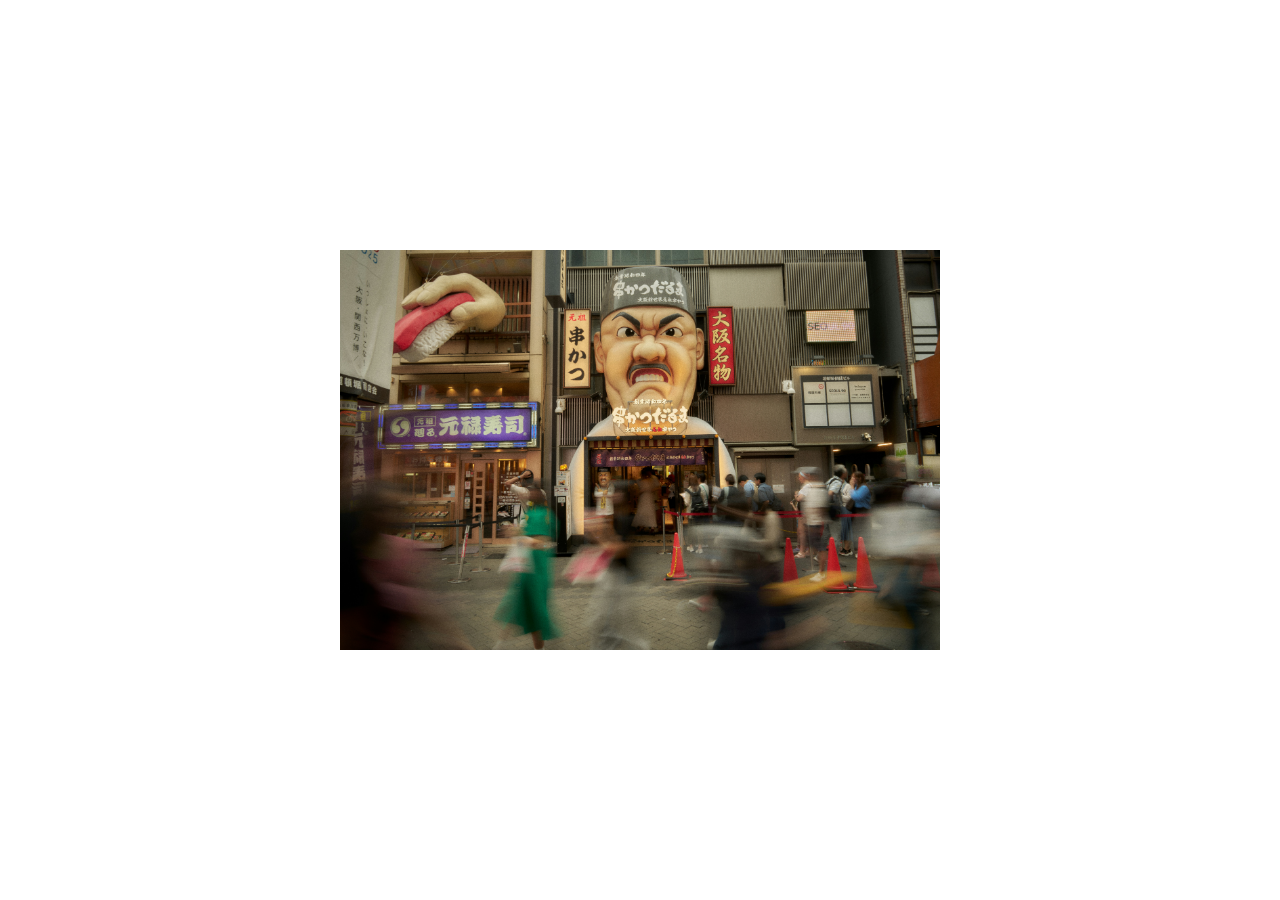
<file: Ejercicio 1/index.html>
<!DOCTYPE html>
<html lang="en">
<head>
    <meta charset="UTF-8">
    <meta name="viewport" content="width=device-width, initial-scale=1.0">
    <link rel="stylesheet" href="./assets/styles.css">
    <title>Ejercicio 1</title>
</head>
<body>
    <div class="contenedor">
        <img src="./assets/img/imagen1.jpg" id="imagenMuestra" alt="img1">
    </div>
    <script src="./main.js"></script>
</body>
</html>
</file>
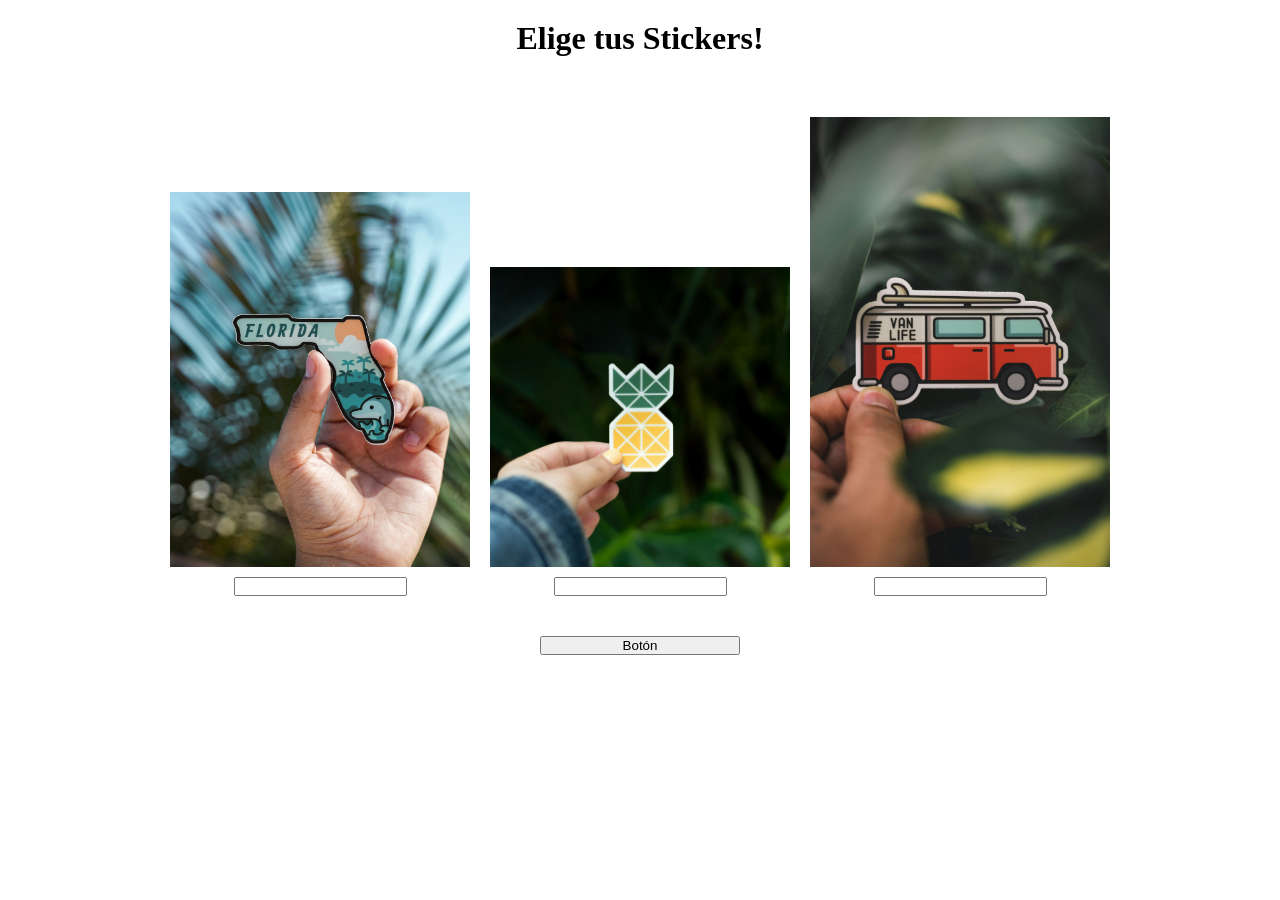
<file: Ejercicio 2/index.html>
<!DOCTYPE html>
<html lang="en">
<head>
    <meta charset="UTF-8">
    <meta name="viewport" content="width=device-width, initial-scale=1.0">
    <link rel="stylesheet" href="./assets/styles.css">
    <title>Ejercicio 2</title>
</head>
<body>
    <div class="contenedor_principal">
        <div class="contenedor_titulo">
        <h1>Elige tus Stickers!</h1>
        </div>
        <div class="contenedor_stickers">
            <div class="card">
            <img src="./assets/img/florida.jpg" alt="florida">
            <input type="text" id="primera_variable">
            </div>
            <div class="card">
            <img src="./assets/img/piña.jpg" alt="piña">
            <input type="text" id="segunda_variable">
            </div>
            <div class="card">
            <img src="./assets/img/van.jpg" alt="van">
            <input type="text" id="tercera_variable">
            </div>
        </div>
        <span id="texto_resultado"></span>
        <button class="btn_validar">Botón</button>
    </div>
    <script src="./main.js"></script>
</body>
</html>
</file>
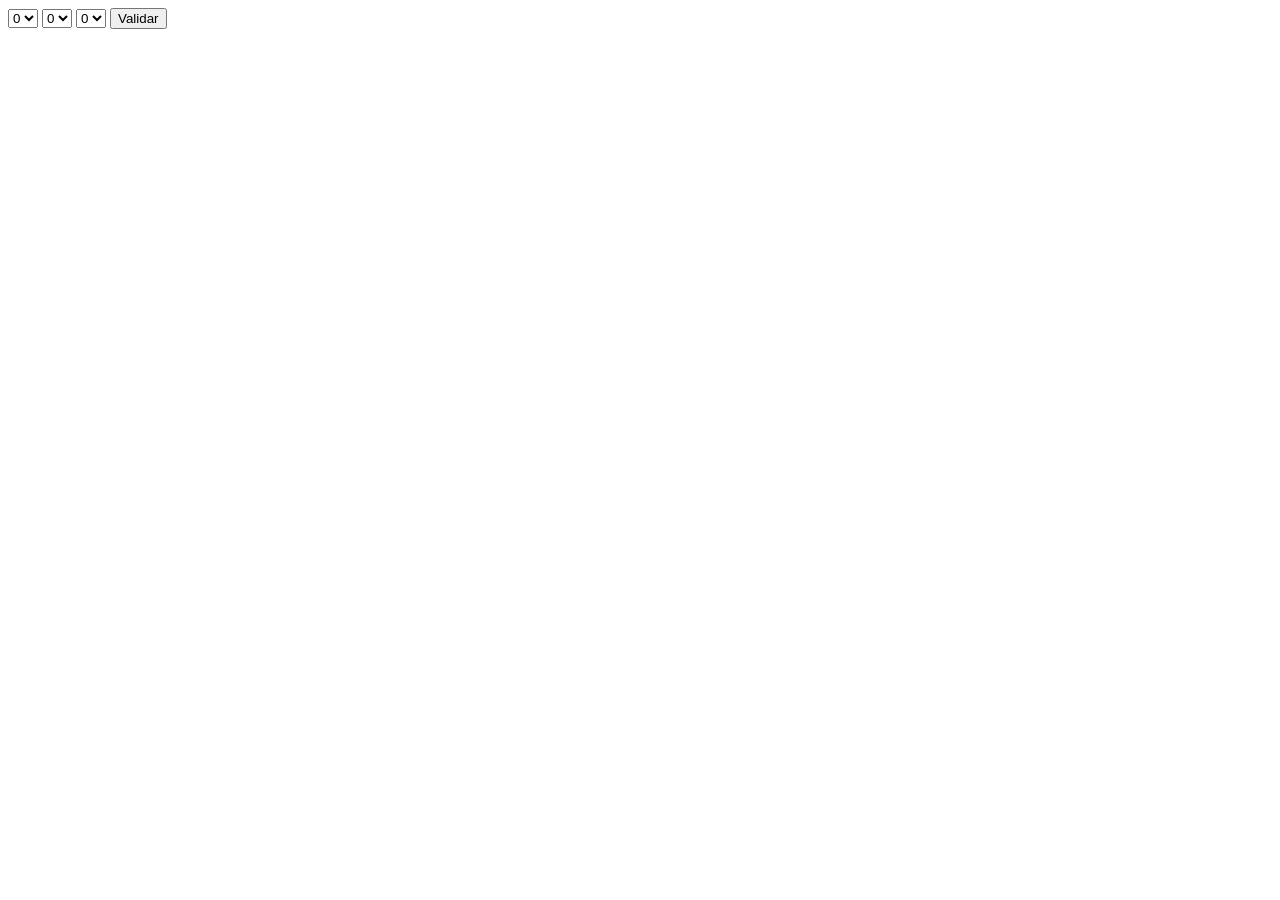
<file: Ejercicio 3/index.html>
<!DOCTYPE html>
<html lang="en">
<head>
    <meta charset="UTF-8">
    <meta name="viewport" content="width=device-width, initial-scale=1.0">
    <title>Ejercicio 3</title>
</head>
<body>
    <div class="contenedor_principal">
    <div class="contenedor_secundario">
        <select id="primer_digito">
            <option value="0">0</option>
            <option value="1">1</option>
            <option value="2">2</option>
            <option value="3">3</option>
            <option value="4">4</option>
            <option value="5">5</option>
            <option value="6">6</option>
            <option value="7">7</option>
            <option value="8">8</option>
            <option value="9">9</option>
        </select>
        <select id="segundo_digito">
            <option value="0">0</option>
            <option value="1">1</option>
            <option value="2">2</option>
            <option value="3">3</option>
            <option value="4">4</option>
            <option value="5">5</option>
            <option value="6">6</option>
            <option value="7">7</option>
            <option value="8">8</option>
            <option value="9">9</option>
        </select>
        <select id="tercer_digito">
            <option value="0">0</option>
            <option value="1">1</option>
            <option value="2">2</option>
            <option value="3">3</option>
            <option value="4">4</option>
            <option value="5">5</option>
            <option value="6">6</option>
            <option value="7">7</option>
            <option value="8">8</option>
            <option value="9">9</option>
        </select>
        <button id="btn_validar">Validar</button>
        <span id="texto_resultado"></span>
        </div>
    </div>
    <script src="./main.js"></script>
</body>
</html>
</file>
<file: Ejercicio 1/assets/styles.css>
* {
    margin: 0;
    padding: 0;
}

.contenedor {
    width: 100%;
    height: 100vh;
    display: flex;
    justify-content: center;
    align-items: center;
}

img {
    width: 600px;
}
</file>
<file: Ejercicio 2/assets/styles.css>
* {
    margin: 0;
    padding: 0;
}

.contenedor_titulo {
    margin-top: 20px;
}

.contenedor_stickers {
    width: 100%;
    display: flex;
    justify-content: center;
    align-items: end;
    gap: 20px;
    margin-top: 40px;
}

.contenedor_stickers img {
    width: 300px;
}

.card {
    display: flex;
    flex-direction: column;
    justify-content: center;
    align-items: center;
    gap: 10px;
}

.contenedor_principal {
    display: flex;
    flex-direction: column;
    justify-content: center;
    align-items: center;
    gap: 20px;
}

.btn_validar {
    width: 200px;
}
</file>
